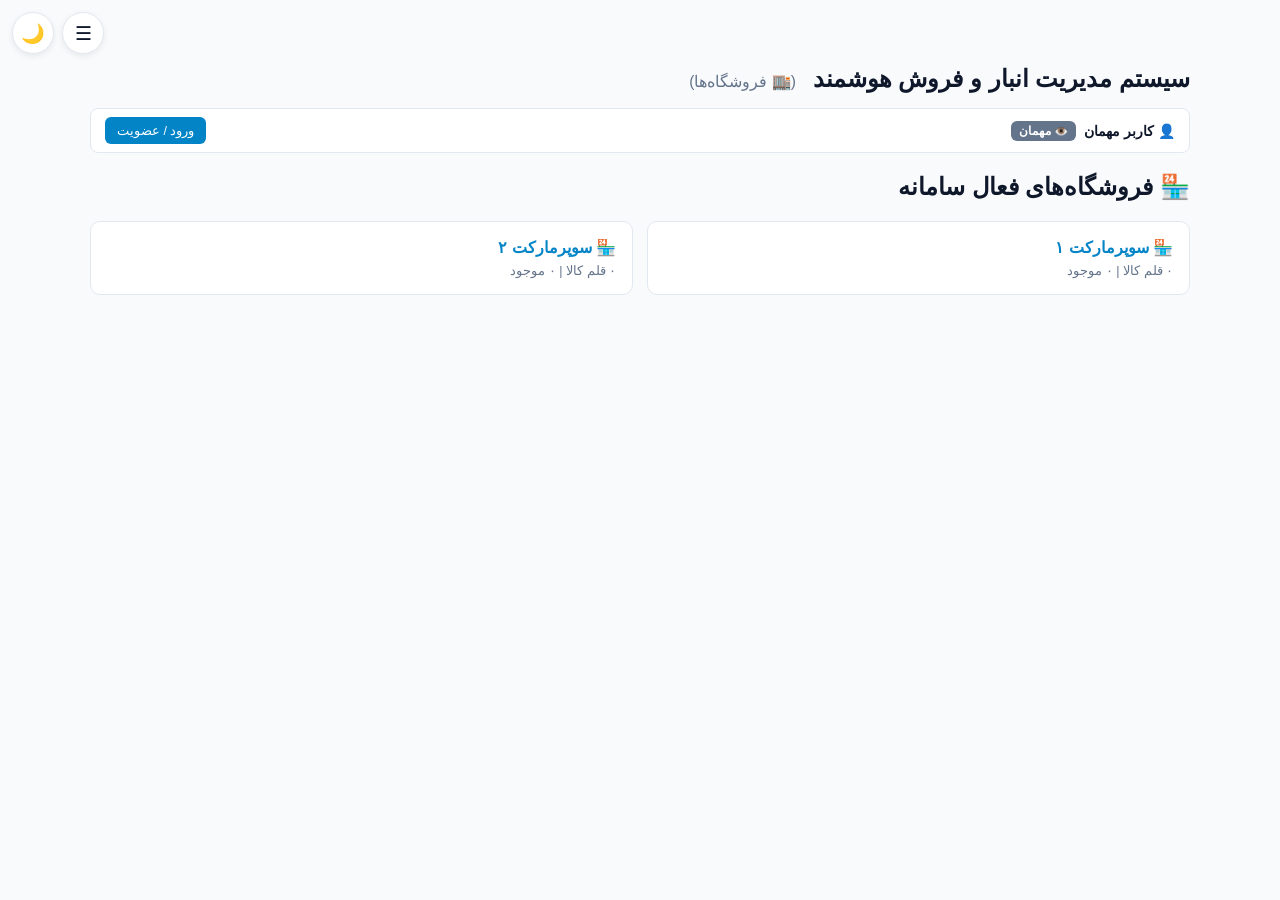
<file: index.html>
<!DOCTYPE html>




<html lang="fa" dir="rtl">
<head>
<meta charset="UTF-8">
<meta name="viewport" content="width=device-width, initial-scale=1, viewport-fit=cover">
<title>سیستم مدیریت انبار و فروش هوشمند</title>
<link rel="stylesheet" href="css/styles.css">
</head>
<body>
<button id="themeToggle" class="float" title="تغییر تم">🌙</button>
<button id="menuToggle" class="float" title="منوی بخش‌ها">☰</button>
<div id="toast" class="toast" hidden></div>
<button id="calcFab" class="calc-fab" title="ماشین حساب (برای جابجایی بکشید)" aria-label="ماشین حساب">🧮</button>
<div id="calc" class="calc" hidden>
  <div id="calcHead" class="calc-head">
    <span dir="rtl">🧮 ماشین حساب</span>
    <button id="calcClose" data-nodrag title="بستن">&times;</button>
  </div>
  <div class="calc-screen">
    <div id="calcExpr" class="calc-expr"></div>
    <div id="calcVal" class="calc-val">0</div>
  </div>
  <div id="calcKeys" class="calc-keys">
    <button data-k="C" class="fn">C</button>
    <button data-k="⌫" class="fn">⌫</button>
    <button data-k="%" class="fn">%</button>
    <button data-k="÷" class="op">÷</button>
    <button data-k="7">7</button>
    <button data-k="8">8</button>
    <button data-k="9">9</button>
    <button data-k="×" class="op">×</button>
    <button data-k="4">4</button>
    <button data-k="5">5</button>
    <button data-k="6">6</button>
    <button data-k="-" class="op">−</button>
    <button data-k="1">1</button>
    <button data-k="2">2</button>
    <button data-k="3">3</button>
    <button data-k="+" class="op">+</button>
    <button data-k="±" class="fn">±</button>
    <button data-k="0">0</button>
    <button data-k=".">.</button>
    <button data-k="=" class="eq">=</button>
  </div>
</div>
<div id="overlay" class="overlay" hidden></div>
<nav id="sideMenu" class="side-menu">
  <div class="menu-head"><h3>منوی سامانه</h3><button id="closeMenu">&times;</button></div>
  <ul class="inline-style-001" id="menuList"></ul>
</nav>
<div class="container">
  <h1>سیستم مدیریت انبار و فروش هوشمند <small id="subtitle">(📦 مدیریت انبار)</small></h1>
  <div class="user-profile-bar">
    <div class="user-info">
      <span id="userGreeting">👤 کاربر مهمان</span>
      <span id="userRoleBadge" class="role-badge guest">مهمان</span>
    </div>
    <div class="inline-style-002">
      <button id="openCartBtn" class="ok inline-style-003" hidden>
        🛒 سبد خرید (<span id="cartCount">۰</span>)
      </button>
      <button id="openAuthModal" class="info inline-style-004">ورود / عضویت</button>
      <button id="changePinBtn" class="gray inline-style-005" hidden>🔑 تغییر رمز</button>
      <button id="customerLogoutBtn" class="danger inline-style-006" hidden>خروج</button>
    </div>
  </div>
  <!-- تب داشبورد و آمار -->
  <section id="tab-analytics" class="tab">
    <h2 id="dashboardTitle">داشبورد و آمار</h2>
   <!-- === شروع پنل اختصاصی فروشنده (صندوق و تدارکات) === -->
    <div id="sellerPosContainer" class="pos-container" style="display: none;">
      
      <!-- ستون راست: ثبت فروش (خروجی) -->
      <div class="pos-card pos-outbound">
        <h3>📤 ثبت فروش حضوری (خروجی کالا)</h3>
       <div class="pos-form-group">
          <label>انتخاب کالا</label>
          <input type="text" id="posSaleProduct" list="posProductsDatalist" class="pos-input" placeholder="🔍 نام کالا را تایپ کنید...">
        </div>
        <div class="pos-form-group">
          <label>تعداد فروش</label>
          <input type="number" id="posSaleQty" class="pos-input" value="1" min="1">
        </div>
        <div class="pos-form-group">
          <label>نام مشتری (اختیاری - خریدار حضوری)</label>
          <input type="text" id="posSaleCustomer" class="pos-input" placeholder="مثال: مشتری متفرقه">
        </div>
       <button type="button" class="btn-purple" onclick="posSell()">🛒 ثبت فروش و صدور فاکتور</button>

      <!-- ستون چپ: ثبت خرید (ورودی) -->
      <div class="pos-card pos-inbound">
        <h3>📥 ثبت خرید و شارژ انبار (ورودی کالا)</h3>
       <div class="pos-form-group">
          <label>انتخاب کالا</label>
          <input type="text" id="posBuyProduct" list="posProductsDatalist" class="pos-input" placeholder="🔍 نام کالا را تایپ کنید...">
        </div>
        <!-- لیست مشترک هوشمند برای جستجو -->
        <datalist id="posProductsDatalist"></datalist>
        <div class="pos-form-group">
          <label>تعداد خرید (ورود به انبار)</label>
          <input type="number" id="posBuyQty" class="pos-input" value="10" min="1">
        </div>
        <div class="pos-form-group">
          <label>تامین‌کننده / شرکت پخش</label>
          <input type="text" id="posBuySupplier" class="pos-input" placeholder="مثال: شرکت پخش البرز">
        </div>
       <button type="button" class="btn-green" onclick="posBuy()">📦 ثبت خرید و افزایش موجودی</button>
      </div>
      
    </div>
    <!-- === پایان پنل اختصاصی فروشنده === -->

    <!-- این همون کد قبلی خودته که آوردمش پایین پنل جدید -->
    <div class="card box" id="pendingCard" hidden>
      <h4 class="inline-style-007">🕓 فروشندگان در انتظار تأیید</h4>
      <div id="pendingList"></div>
    </div>
    <!-- ردیف اول: وضعیت انبار -->
    <div class="stats" id="dashboardStatsRow1">
      <div class="card stat"><h3>تنوع اقلام</h3><p id="statCount">۰</p></div>
      <div class="card stat"><h3>ارزش کل موجودی</h3><p id="statValue">۰ تومان</p></div>
      <div class="card stat alert" id="statLowCard" title="مشاهده اقلام کم‌موجودی">
        <h3>هشدار موجودی اندک</h3>
        <p id="statLow">۰ قلم</p>
        <div class="alert-toggle-hint">
          <span>مشاهده کالاها</span>
          <span class="caret">▼</span>
        </div>
      </div>
    </div>
    <!-- کشوی بازشونده موجودی اندک -->
    <div id="lowStockPanel" class="low-stock-panel" hidden>
      <div class="low-stock-panel-head">
        <div class="inline-style-008">
          <span class="pulse-dot"></span>
          <h4 class="inline-style-009" id="lowStockPanelTitle">⚠️ کالاهای نیازمند شارژ فوری (کمتر از ۵ عدد)</h4>
        </div>
        <button type="button" id="closeLowStockPanel" class="panel-close-btn" title="بستن پنل">&times;</button>
      </div>
      <div id="lowStockPanelContent" class="low-stock-content"></div>
    </div>
    <!-- ردیف دوم: آمار فروش و سفارش‌ها -->
    <div class="stats inline-style-010" id="dashboardStatsRow2">
      <div class="card stat"><h3>فروش امروز</h3><p id="statTodaySales">۰ تومان</p></div>
      <div class="card stat"><h3>فروش ماه جاری</h3><p id="statMonthSales">۰ تومان</p></div>
      <div class="card stat"><h3>سفارش‌های تحویل‌شده</h3><p id="statOrderCount">۰</p></div>
      <li onclick="alert('لیست کامل رویدادها به زودی در این صفحه نمایش داده می‌شود.')">📝 خرید و فروش‌ها و رویدادها</li>
      <div class="card stat" data-admin-stat><h3>فروشندگان فعال</h3><p id="statSellerCount">۰</p></div>
      <div class="card stat" data-admin-stat><h3>خریداران ثبت‌نام‌شده</h3><p id="statCustomerCount">۰</p></div>
      <div class="card stat" data-admin-stat><h3>کل فروش قطعی</h3><p id="statTotalSales">۰ تومان</p></div>
    </div>
    <!-- رتبه‌بندی فروشگاه‌ها -->
    <div class="card box" id="storeMetricsCard">
      <div class="inline-style-011">
        <h4 class="inline-style-012">🏆 رتبه‌بندی فروشگاه‌ها بر اساس فروش قطعی</h4>
        <select class="inline-style-013" id="storeRankSort">
          <option value="desc">بیشترین به کمترین</option>
          <option value="asc">کمترین به بیشترین</option>
        </select>
      </div>
      <div class="table-wrap">
        <table class="inline-style-014">
          <thead><tr><th>رتبه</th><th>فروشگاه</th><th>سفارش تحویل‌شده</th><th>مجموع فروش</th></tr></thead>
          <tbody id="storeRankList"></tbody>
        </table>
      </div>
    </div>
    <!-- خریداران برتر VIP -->
    <div class="card box" id="customerRankCard" hidden>
      <h4 class="inline-style-015">⭐ مشتریان برتر (بر اساس مجموع خرید قطعی)</h4>
      <div class="table-wrap">
        <table class="inline-style-016">
          <thead><tr><th>رتبه</th><th>خریدار</th><th>تعداد خرید</th><th>مجموع پرداختی</th></tr></thead>
          <tbody id="customerRankList"></tbody>
        </table>
      </div>
    </div>
    <!-- ارزش مالی به تفکیک دسته بندی (فقط مدیر و فروشنده) -->
    <div class="card box" id="catCard">
      <h4>ارزش موجودی به تفکیک دسته‌بندی کالا:</h4>
      <div class="inline-style-017" id="catStats"></div>
    </div>
  </section>
  <!-- تب فروشگاه‌ها -->
  <section id="tab-shops" class="tab">
    <h2>🏪 فروشگاه‌های فعال سامانه</h2>
    <div id="shopGrid" class="shop-grid"></div>
  </section>
  <!-- تب انبار و کاتالوگ محصولات -->
  <section id="tab-inventory" class="tab active">
    <div id="shopBar" class="user-profile-bar" hidden>
      <b id="shopBarName"></b>
      <button id="backToShops" class="gray inline-style-018">← بازگشت به همه فروشگاه‌ها</button>
    </div>
    <div class="card" id="formCard">
      <form id="productForm" class="form-grid" novalidate>
        <input type="text" id="fName" placeholder="نام محصول">
        <select id="fCategory"></select>
        <select id="fSubCategory"></select>
        <select id="fStore" title="فروشگاه مبدا"></select>
        <input type="number" id="fPrice" placeholder="قیمت (تومان)" min="0" step="any" data-step="100000">
        <input type="number" id="fStock" placeholder="موجودی" min="0" step="any" data-step="10">
        <div class="form-actions">
          <button type="submit" id="submitBtn" class="ok inline-style-019">اضافه کن</button>
          <button type="button" id="cancelEdit" class="gray" hidden>انصراف</button>
        </div>
      </form>
    </div>
    <div class="toolbar">
      <input type="text" id="search" placeholder="🔍 جستجو در نام کالاها...">
      <select id="filterCategory"></select>
      <select id="filterSubCategory" hidden></select>
      <select id="filterStore" title="فیلتر بر اساس فروشگاه"></select>
      <button class="filter active" data-filter="all">همه کالاها</button>
      <button class="filter" data-filter="low" id="filterLowBtn">⚠ فقط موجودی کم (زیر ۵)</button>
    </div>
    <div class="total" id="total"></div>
    <div id="dirtyBar" class="dirty-bar" hidden>
      <span id="dirtyText"></span>
      <button id="saveAll" class="ok">ثبت همه</button>
      <button id="undoAll" class="gray">لغو همه</button>
    </div>
    <div class="table-wrap">
      <table>
        <thead id="productHead"><tr><th>نام محصول</th><th>دسته‌بندی</th><th>قیمت واحد</th><th>موجودی</th><th>عملیات</th></tr></thead>
        <tbody id="productList"></tbody>
      </table>
    </div>
    <div id="confirm" hidden>
      <p>آیا از حذف این کالا اطمینان دارید؟</p>
      <button id="yes" class="danger">بله، حذف کن</button>
      <button id="no" class="gray">انصراف</button>
    </div>
  </section>
  <!-- تب سفارش‌ها و فروش -->
  <section id="tab-orders" class="tab">
    <h2 id="ordersTitle">🧾 سفارش‌ها و فروش</h2>
    <div class="toolbar inline-style-020">
      <input type="text" id="orderSearch" placeholder="🔍 جستجو با کد پیگیری، نام یا شماره تماس خریدار...">
      <select id="orderStatusFilter"></select>
    </div>
    <div class="table-wrap">
      <table>
        <thead><tr><th>کد پیگیری</th><th>فروشگاه</th><th>اقلام سفارش</th><th>مبلغ کل</th><th>وضعیت</th><th>عملیات</th></tr></thead>
        <tbody id="orderList"></tbody>
      </table>
    </div>
  </section>
  <!-- تب مدیریت کاربران -->
  <section id="tab-users" class="tab">
    <h2>👥 مدیریت کاربران و سطوح دسترسی</h2>
    <div class="table-wrap">
      <table>
        <thead><tr><th>ردیف</th><th>نام و نام خانوادگی</th><th>نام کاربری</th><th>نقش</th><th>فروشگاه تخصیص‌یافته</th><th>شماره تماس</th><th>عملیات نقش</th></tr></thead>
        <tbody id="userList"></tbody>
      </table>
    </div>
  </section>
  <!-- تب تاریخچه فعالیت و لاگ‌ها -->
  <section id="tab-history" class="tab">
    <div class="inline-style-021">
      <h2 id="historyTabTitle">🕒 تاریخچه رویدادهای سیستم</h2>
      <button id="clearLogs" class="gray">پاک‌سازی تاریخچه</button>
    </div>
    <div class="toolbar inline-style-022" id="historyToolbar">
      <button class="filter active" data-logfilter="all">همه رویدادها</button>
      <button class="filter" data-logfilter="register">👤 ثبت‌‌نام‌ها</button>
      <button class="filter" data-logfilter="sale">🛒 فروش و سفارش‌ها</button>
      <button class="filter" data-logfilter="manage">🛠️ تغییرات انبار</button>
    </div>
    <div class="toolbar inline-style-023">
      <input type="text" id="logSearch" placeholder="🔍 جستجو در رویدادها...">
      <select id="logRange">
        <option value="all">همه زمان‌ها</option>
        <option value="today">امروز</option>
        <option value="week">۷ روز اخیر</option>
        <option value="custom">بازه دلخواه</option>
      </select>
      <input type="date" id="logFrom" hidden>
      <input type="date" id="logTo" hidden>
      <select id="logShopFilter" hidden></select>
      <button id="archiveLogs" class="info" hidden>📦 آرشیو</button>
    </div>
    <div class="table-wrap">
      <table>
        <thead id="historyHead"><tr><th>ردیف</th><th>نوع عملیات</th><th>شرح رویداد</th><th>زمان ثبت</th></tr></thead>
        <tbody id="logList"></tbody>
      </table>
    </div>
  </section>
  <!-- تب پشتیبان‌گیری و داده‌ها -->
  <section id="tab-backup" class="tab">
    <h2>💾 پشتیبان‌گیری و مدیریت داده‌ها</h2>
    <div class="backup">
      <div class="card inline-style-024">
        <h3>📄 گزارش رسمی و چاپی (PDF)</h3>
        <p>مشاهده و ذخیره صورت‌جلسه موجودی کالاها، دسته‌بندی‌ها و ارزش مالی انبار به صورت PDF.</p>
        <button id="pdfBtn" class="danger">ایجاد و دانلود فایل PDF</button>
      </div>
      <div class="card">
        <h3>📥 دریافت فایل پشتیبان (Export JSON)</h3>
        <p>دانلود فایل کلیه داده‌ها شامل کالاها، فروشگاه‌ها، سفارش‌ها، تراکنش‌ها و تاریخچه.</p>
        <button id="exportBtn" class="info">دانلود فایل JSON</button>
      </div>
      <div class="card">
        <h3>📤 بازیابی اطلاعات از فایل (Import JSON)</h3>
        <p>فایل پشتیبان را بارگذاری کنید تا داده‌های سیستم بازگردانی شوند:</p>
        <input class="inline-style-025" type="file" id="importFile" accept=".json"><br>
        <button id="importBtn" class="ok">بازگردانی اطلاعات</button>
      </div>
      <div class="card inline-style-026">
        <h3 class="inline-style-027">⚠️ بازنشانی کامل سیستم</h3>
        <p>تمام کالاها، سفارش‌ها، تراکنش‌های انبار و تاریخچه برای همیشه حذف می‌شوند.</p>
        <button id="resetBtn" class="danger">حذف تمام اطلاعات سیستم</button>
      </div>
    </div>
  </section>
</div>
<!-- پنجره احراز هویت -->
<div id="authModal" class="modal-overlay" hidden>
  <div class="modal-box">
    <div class="inline-style-028">
      <h3 class="inline-style-029">حساب کاربری سامانه</h3>
      <button id="closeAuthModal" class="gray inline-style-030">&times;</button>
    </div>
    <div class="auth-nav">
      <button type="button" id="tabBtnLogin" class="active">
        <span class="inline-style-031">🔑</span>
        <span>ورود به حساب</span>
      </button>
      <button type="button" id="tabBtnSignup">
        <span class="inline-style-032">✨</span>
        <span>عضویت جدید</span>
      </button>
    </div>
    <div id="loginSection">
      <form class="inline-style-033" id="loginForm" novalidate>
        <input type="text" id="loginUser" placeholder="نام کاربری، شماره همراه یا کد اشتراک" required>
        <div class="pass-wrapper">
          <input type="password" id="loginPass" placeholder="رمز عبور" required>
          <button type="button" class="toggle-pass-btn" data-target="loginPass" title="نمایش / مخفی کردن رمز">👁️</button>
        </div>
        <button type="submit" class="ok inline-style-034">ورود به سامانه</button>
      </form>
     <div class="demo-hint-box" id="demoHintBox">
        <div style="font-weight:bold;margin-bottom:6px;color:var(--text)">⚡ ورود سریع با کلیک روی حساب‌های آزمایشی:</div>
        <div id="demoChipsContainer"></div>
      </div>
    </div>
    <div id="signupSection" hidden>
      <form class="inline-style-036" id="signupForm" novalidate>
        <div class="inline-style-037">
          <input type="text" id="regFirst" placeholder="نام" required>
          <input type="text" id="regLast" placeholder="نام خانوادگی" required>
        </div>
        <input type="text" id="regUsername" placeholder="نام کاربری دلخواه (حداقل ۳ حرف)" required>
        <div class="pass-wrapper">
          <input type="password" id="regPassword" placeholder="رمز عبور دلخواه (حداقل ۴ رقم)" required>
          <button type="button" class="toggle-pass-btn" data-target="regPassword" title="نمایش / مخفی کردن رمز">👁️</button>
        </div>
        <select id="regRole">
          <option value="customer">خریدار (فروشگاه آنلاین)</option>
          <option value="seller">فروشنده (مدیریت فروشگاه اختصاصی)</option>
        </select>
        <input class="inline-style-038" type="text" id="regShop" placeholder="نام فروشگاه اختصاصی شما">
        <div class="inline-style-039" id="customerSignupFields">
          <input type="text" id="regPhone" placeholder="شماره همراه (مثلاً: ۰۹۱۲۳۴۵۶۷۸۹)">
          <input type="text" id="regAddress" placeholder="آدرس دقیق پستی محل تحویل">
        </div>
        <button type="submit" class="ok inline-style-040">ثبت‌نام و ایجاد حساب</button>
      </form>
    </div>
  </div>
</div>
<!-- پنجره مدال سبد خرید مشتری -->
<div id="cartModal" class="modal-overlay" hidden>
  <div class="modal-box inline-style-041">
    <div class="inline-style-042">
      <h3 class="inline-style-043">🛒 سبد خرید شما</h3>
      <button id="closeCartModal" class="gray inline-style-044">&times;</button>
    </div>
    <div class="inline-style-045" id="cartItemsList"></div>
    <div class="inline-style-046">
      <div class="inline-style-047">📍 مشخصات و نشانی تحویل سفارش:</div>
      <div class="inline-style-048">
        <input type="text" id="orderBuyerName" placeholder="نام تحویل‌گیرنده">
        <input type="text" id="orderBuyerPhone" placeholder="شماره تماس (الزامی)">
      </div>
      <input type="text" id="orderBuyerAddress" placeholder="آدرس کامل و دقیق پستی">
    </div>
    <div class="inline-style-049" id="cartSummary">
      <span>مبلغ قابل پرداخت:</span>
      <span class="inline-style-050" id="cartTotalPrice">۰ تومان</span>
    </div>
    <div class="inline-style-051">
      <button id="checkoutBtn" class="ok inline-style-052">تکمیل و ثبت نهایی سفارش</button>
      <button id="clearCartBtn" class="gray inline-style-053">خالی کردن سبد</button>
    </div>
  </div>
</div>
<!-- پنجره شبیه‌ساز پیامک -->
<div id="smsModal" class="modal-overlay" hidden>
  <div class="modal-box inline-style-054">
    <div class="inline-style-055">📱 پیامک سیستم</div>
    <div class="inline-style-056" id="smsText"></div>
    <button id="smsOk" class="ok inline-style-057">متوجه شدم، ورود به فروشگاه</button>
  </div>
</div>

<script src="js/utils.js"></script>
<script src="js/storage.js"></script>
<script src="js/state.js"></script>
<script src="js/data.js"></script>
<script src="js/auth.js"></script>
<script src="js/inventory.js"></script>
<script src="js/orders.js"></script>
<script src="js/app.js"></script>

</body>
</html>
</file>
<file: css/styles.css>
:root {
    --bg:#f8fafc; --card:#fff; --text:#0f172a; --muted:#64748b; --border:#e2e8f0; --head:#f1f5f9;
    --input:#fff; --accent:#0284c7; --ok:#10b981; --danger:#ef4444; --alert:#fff1f2; --dirty:#fffbeb; --warn:#eab308;
    --orange:#f97316;
  }
  body.dark {
    --bg:#0f172a; --card:#1e293b; --text:#f1f5f9; --muted:#94a3b8; --border:#334155; --head:#334155;
    --input:#0f172a; --alert:#451a1a; --dirty:#3a3213;
  }
  * { box-sizing: border-box; }
  [hidden] { display: none !important; }
  body {
    font-family: Tahoma, 'Segoe UI', sans-serif;
    margin: 0;
    padding: 20px;
    background: var(--bg);
    color: var(--text);
    transition: background .3s, color .3s;
    overflow-x: hidden;
  }
  .container { max-width: 1100px; margin: 0 auto; }
  h1 { margin: 45px 0 15px; font-size: 24px; }
  h1 small { font-size: .65em; color: var(--muted); font-weight: normal; margin-right: 10px; }
  button { font-family: inherit; border-radius: 6px; cursor: pointer; border: none; color: #fff; padding: 9px 14px; transition: opacity .2s; }
  button:hover { opacity: .9; }
  .ok { background: var(--ok); } .info { background: var(--accent); } .danger { background: var(--danger); } .gray { background: var(--muted); }
  .save { font-weight: bold; animation: pulse 1.5s infinite; }
  @keyframes pulse { 50% { transform: scale(1.05); } }
  .float {
    position: fixed; top: 12px; width: 42px; height: 42px; padding: 0; font-size: 19px; z-index: 1000;
    border-radius: 50%; background: var(--card); color: var(--text); border: 1px solid var(--border);
    display: flex; align-items: center; justify-content: center; box-shadow: 0 2px 6px rgba(0,0,0,.08);
  }
  #themeToggle { left: 12px; } #menuToggle { left: 62px; }
  .side-menu {
    position: fixed; top: 0; right: 0; width: min(280px, 85vw); height: 100%; padding: 20px; z-index: 2000;
    background: var(--card); box-shadow: -4px 0 15px rgba(0,0,0,.15);
    transform: translateX(110%); transition: transform .3s cubic-bezier(.2,.8,.2,1), background-color .25s;
  }
  .side-menu.open { transform: none; }
  .overlay { position: fixed; inset: 0; background: rgba(15,23,42,.4); z-index: 1500; }
  .menu-head { display: flex; justify-content: space-between; align-items: center; border-bottom: 1px solid var(--border); padding-bottom: 12px; }
  .menu-head h3 { margin: 0; }
  .menu-head button { background: none; color: var(--muted); font-size: 24px; padding: 0; }
  .menu-item { list-style: none; padding: 12px 16px; margin-top: 8px; border-radius: 8px; cursor: pointer; }
  .menu-item:hover, .menu-item.active { background: var(--head); color: var(--accent); font-weight: bold; }
  .tab { display: none; } .tab.active { display: block; }
  .card { background: var(--card); border: 1px solid var(--border); border-radius: 10px; padding: 18px; box-shadow: 0 1px 3px rgba(0,0,0,.05); }
  .form-grid {
    display: grid;
    grid-template-columns: repeat(auto-fit, minmax(170px, 1fr));
    gap: 12px;
    align-items: center;
  }
  input[type=text], input[type=number], input[type=password], input[type=date], select, textarea {
    width: 100%; margin: 0; padding: 10px 12px; border: 1px solid var(--border); border-radius: 6px;
    font: inherit; font-size: 14px; background: var(--input); color: var(--text); outline: none;
  }
  .form-actions { display: flex; gap: 8px; }
  input::-ms-reveal, input::-ms-clear { display: none; }
  .pass-wrapper { position: relative; width: 100%; display: flex; align-items: center; }
  .pass-wrapper input { padding-left: 40px !important; }
  .toggle-pass-btn {
    position: absolute; left: 4px; top: 50%; transform: translateY(-50%);
    background: transparent !important; border: none !important; color: var(--muted);
    font-size: 16px; padding: 6px 10px; cursor: pointer; line-height: 1; border-radius: 4px;
  }
  .toggle-pass-btn:hover { color: var(--accent); }
  .toast {
    position: fixed; bottom: 20px; left: 50%; transform: translateX(-50%); z-index: 3000; padding: 10px 20px;
    border-radius: 8px; color: #fff; font-weight: bold; font-size: 14px; box-shadow: 0 4px 12px rgba(0,0,0,.25);
    max-width: 90vw; text-align: center;
  }
  .user-profile-bar {
    display: flex; justify-content: space-between; align-items: center;
    background: var(--card); border: 1px solid var(--border); border-radius: 8px;
    padding: 8px 14px; margin-bottom: 16px; flex-wrap: wrap; gap: 10px;
  }
  .user-info { display: flex; align-items: center; gap: 8px; font-size: 14px; font-weight: bold; }
  .role-badge { padding: 3px 8px; border-radius: 6px; font-size: 11.5px; color: #fff; }
  .role-badge.admin { background: #8b5cf6; }
  .role-badge.seller { background: var(--orange); }
  .role-badge.customer { background: var(--ok); }
  .role-badge.guest { background: var(--muted); }
  .toolbar { display: flex; gap: 10px; margin-top: 20px; flex-wrap: wrap; align-items: center; }
  .toolbar input { flex: 1; min-width: 180px; }
  .toolbar select { width: auto; min-width: 160px; }
  .filter { background: var(--card); color: var(--text); border: 1px solid var(--border); }
  .filter.active { background: var(--accent); color: #fff; border-color: var(--accent); }
  .total { font-size: 17px; font-weight: bold; color: var(--accent); margin: 20px 0 10px; }
  .dirty-bar {
    display: flex; gap: 10px; align-items: center; flex-wrap: wrap; margin-top: 15px; padding: 10px 15px;
    background: var(--dirty); border: 1px solid var(--warn); border-radius: 8px; font-weight: bold;
  }
  .dirty-bar span { flex: 1; }
  .table-wrap {
    width: 100%; overflow-x: auto; -webkit-overflow-scrolling: touch;
    margin-top: 15px; border-radius: 8px; border: 1px solid var(--border); background: var(--card);
  }
  table { width: 100%; border-collapse: collapse; min-width: 720px; }
  th, td { border: 1px solid var(--border); padding: 10px; text-align: center; font-size: 13.5px; }
  th { background: var(--head); }
  tr.dirty td { background: var(--dirty); }
  td.name { font-weight: bold; text-align: right; padding-right: 15px; }
  .cat-box { display: flex; flex-direction: column; gap: 5px; min-width: 170px; }
  .cat-box select { padding: 4px 8px; font-size: 12px; }
  .cat-box .row-cat { font-weight: bold; color: var(--accent); }
  .low { color: var(--danger); font-size: 12px; margin-right: 6px; font-weight: normal; }
  .empty { color: var(--muted); padding: 25px; }
  .btn-row { display: inline-flex; gap: 6px; align-items: center; }
  .stock { display: inline-flex; align-items: center; gap: 5px; }
  .qty { width: 28px; height: 28px; padding: 0; font-size: 16px; font-weight: bold; background: var(--head); color: var(--text); border: 1px solid var(--border); }
  .stock input { width: 65px; padding: 4px; text-align: center; font-weight: bold; font-size: 13px; }
  #confirm { background: var(--card); border: 1px solid var(--warn); padding: 15px; margin-top: 15px; border-radius: 8px; text-align: center; }
  #confirm p { color: #b45309; font-weight: bold; }
  .stats { display: flex; gap: 15px; flex-wrap: wrap; margin-top: 20px; }
  .stat { flex: 1; min-width: 190px; text-align: center; position: relative; }
  .stat h3 { margin: 0 0 10px; font-size: 14.5px; color: var(--muted); }
  .stat p { margin: 0; font-size: 23px; font-weight: bold; }
  /* کارت قرمز تعاملی هشدار موجودی اندک */
  .stat.alert {
    background: var(--alert); border-color: var(--danger); cursor: pointer; user-select: none;
    transition: transform .22s cubic-bezier(.2,.8,.2,1), box-shadow .22s ease, border-color .22s ease;
  }
  .stat.alert:hover { transform: translateY(-4px); box-shadow: 0 8px 20px rgba(239,68,68,.22); }
  .stat.alert.open { border-color: var(--danger); box-shadow: 0 0 0 3px rgba(239,68,68,.3); }
  .stat.alert p { color: var(--danger); }
  .alert-toggle-hint {
    display: inline-flex; align-items: center; justify-content: center; gap: 5px;
    font-size: 11.5px; color: var(--danger); font-weight: bold; margin-top: 8px;
    padding-top: 6px; border-top: 1px dashed rgba(239,68,68,.3); width: 100%;
  }
  .alert-toggle-hint .caret { display: inline-block; transition: transform .28s cubic-bezier(.4, 0, .2, 1); }
  .stat.alert.open .caret { transform: rotate(180deg); }
  /* کشوی بازشونده موجودی اندک */
  .low-stock-panel {
    width: 100%; background: var(--card); border: 1px solid var(--danger); border-radius: 12px;
    margin: 15px 0 20px; overflow: hidden; box-shadow: 0 10px 28px rgba(239,68,68,.14);
    animation: drawerDrop .32s cubic-bezier(.16, 1, .3, 1) both;
  }
  @keyframes drawerDrop {
    from { opacity: 0; transform: translateY(-10px) scale(0.98); }
    to { opacity: 1; transform: translateY(0) scale(1); }
  }
  .low-stock-panel-head {
    display: flex; justify-content: space-between; align-items: center;
    padding: 12px 18px; background: var(--alert); border-bottom: 1px solid rgba(239,68,68,.25);
  }
  .panel-close-btn {
    background: transparent !important; color: var(--danger) !important; font-size: 24px;
    line-height: 1; padding: 0 6px !important; border: none; cursor: pointer;
  }
  .low-stock-content { padding: 16px; }
  .low-stock-grid { display: grid; grid-template-columns: repeat(auto-fill, minmax(280px, 1fr)); gap: 12px; }
  .low-stock-item {
    display: flex; justify-content: space-between; align-items: center; background: var(--head);
    border: 1px solid var(--border); border-right: 4px solid var(--danger); border-radius: 8px;
    padding: 10px 14px; transition: transform .15s ease, background-color .2s;
  }
  .low-stock-item:hover { transform: translateX(-3px); background: var(--alert); }
  .low-stock-item-info b { display: block; font-size: 13.5px; margin-bottom: 3px; }
  .low-stock-item-info span { font-size: 11.5px; color: var(--muted); }
  .low-stock-badge {
    background: var(--danger); color: #fff; font-size: 12px; font-weight: bold;
    padding: 4px 10px; border-radius: 12px; white-space: nowrap;
  }
  .pulse-dot {
    width: 9px; height: 9px; border-radius: 50%; background: var(--danger); display: inline-block;
    box-shadow: 0 0 0 0 rgba(239,68,68,.7); animation: pulseRing 1.5s infinite;
  }
  @keyframes pulseRing {
    0% { box-shadow: 0 0 0 0 rgba(239,68,68,.7); }
    70% { box-shadow: 0 0 0 8px rgba(239,68,68,0); }
    100% { box-shadow: 0 0 0 0 rgba(239,68,68,0); }
  }
  .box { margin-top: 20px; }
  .backup { display: grid; gap: 15px; margin-top: 20px; }
  .backup h3 { margin-top: 0; }
  .badge { padding: 3px 8px; border-radius: 12px; font-size: 12px; font-weight: bold; color: #fff; }
  .badge.add { background: var(--ok); } .badge.edit { background: var(--accent); }
  .badge.delete { background: var(--danger); } .badge.system { background: var(--muted); }
  .badge.sale { background: var(--orange); }
  .badge.register { background: #8b5cf6; }
  .modal-overlay {
    position: fixed; inset: 0; background: rgba(15,23,42,.6); z-index: 2500;
    display: flex; align-items: center; justify-content: center; padding: 15px;
  }
  .modal-box {
    background: var(--card); border: 1px solid var(--border); border-radius: 16px;
    width: 100%; max-width: 480px; padding: 24px; box-shadow: 0 12px 36px rgba(0,0,0,.35);
  }
  .modal-box h3 { margin: 0 0 15px; font-size: 18px; border-bottom: 1px solid var(--border); padding-bottom: 10px; }
  .calc-fab {
    position: fixed; left: 0; top: 0; width: 46px; height: 46px; padding: 0; border-radius: 50%;
    background: var(--orange); color: #fff; font-size: 21px; z-index: 1100;
    display: flex; align-items: center; justify-content: center; box-shadow: 0 4px 12px rgba(249,115,22,.55);
    cursor: grab; touch-action: none; user-select: none; -webkit-user-select: none;
  }
  .calc-fab.dragging { cursor: grabbing; opacity: .85; transform: scale(1.1); }
  .calc {
    position: fixed; left: 0; top: 0; width: min(260px, 92vw); z-index: 1200; direction: ltr;
    background: var(--card); border: 1px solid var(--border); border-radius: 14px;
    box-shadow: 0 10px 30px rgba(0,0,0,.3); overflow: hidden;
  }
  .calc.dragging { opacity: .92; }
  .calc-head {
    display: flex; justify-content: space-between; align-items: center; padding: 8px 12px;
    background: var(--orange); color: #fff; font-size: 13px; font-weight: bold;
    cursor: grab; touch-action: none; user-select: none; -webkit-user-select: none;
  }
  .calc-head button { background: none; padding: 0 4px; font-size: 22px; line-height: 1; }
  .calc-screen { padding: 10px 14px; text-align: right; background: var(--head); }
  .calc-expr { min-height: 18px; font-size: 12px; color: var(--muted); }
  .calc-val { font-size: 28px; font-weight: bold; overflow-x: auto; white-space: nowrap; }
  .calc-keys { display: grid; grid-template-columns: repeat(4, 1fr); gap: 6px; padding: 10px; }
  .calc-keys button { padding: 12px 0; font-size: 17px; background: var(--head); color: var(--text); border: 1px solid var(--border); }
  .calc-keys .fn { background: var(--muted); color: #fff; border-color: var(--muted); }
  .calc-keys .op { background: #fb923c; color: #fff; border-color: #fb923c; }
  .calc-keys .eq { background: var(--ok); color: #fff; border-color: var(--ok); }
  .shop-grid { display: grid; grid-template-columns: repeat(auto-fit, minmax(220px, 1fr)); gap: 14px; margin-top: 16px; }
  .shop-card { text-align: right; background: var(--card); color: var(--text); border: 1px solid var(--border); border-radius: 10px; padding: 16px; cursor: pointer; }
  .shop-card:hover { border-color: var(--accent); }
  .shop-card b { display: block; font-size: 16px; margin-bottom: 6px; color: var(--accent); }
  .shop-card span { font-size: 12.5px; color: var(--muted); }
  .order-meta { font-size: 11.5px; color: var(--muted); margin-top: 3px; }
  .auth-nav { display: flex; gap: 8px; margin-bottom: 20px; background: var(--head); padding: 6px; border-radius: 35px; border: 1px solid var(--border); }
  .auth-nav button {
    flex: 1; padding: 9px 16px; font-size: 13.5px; font-weight: bold; border-radius: 25px; border: none;
    background: transparent; color: var(--muted); display: inline-flex; align-items: center; justify-content: center; gap: 8px; transition: all 0.25s ease;
  }
  .auth-nav button.active { background: var(--accent); color: #fff; box-shadow: 0 2px 8px rgba(2, 132, 199, 0.35); }
  .demo-hint-box {
    margin-top: 15px; padding: 12px 14px; border-radius: 10px; font-size: 12px; line-height: 1.9;
    background: var(--head); border: 1px dashed var(--border); color: var(--muted);
  }
  .demo-chip {
    display: inline-flex; align-items: center; gap: 4px; background: var(--card); color: var(--text);
    border: 1px solid var(--border); padding: 4px 10px; border-radius: 20px; font-size: 11.5px; cursor: pointer; margin: 3px 2px; transition: border-color .2s;
  }
  .demo-chip:hover { border-color: var(--accent); color: var(--accent); }
  @media (max-width: 768px) {
    body { padding: 12px; }
    h1 { font-size: 20px; margin: 42px 0 16px; }
    h1 small { display: block; margin: 4px 0 0 0; }
    input[type=text], input[type=number], input[type=password], input[type=date], select, textarea { font-size: 16px; padding: 10px; }
    .form-grid { grid-template-columns: 1fr; gap: 10px; }
    .form-actions button { flex: 1; padding: 12px; font-size: 15px; }
    .toolbar { flex-direction: column; align-items: stretch; gap: 8px; }
    .toolbar input, .toolbar select, .toolbar button { width: 100% !important; min-width: 0; }
    .dirty-bar { flex-direction: column; text-align: center; }
    .dirty-bar button { width: 100%; padding: 10px; }
    .stat { min-width: 100%; }
    .float { width: 38px; height: 38px; font-size: 17px; }
    #themeToggle { left: 8px; } #menuToggle { left: 52px; }
    .user-profile-bar { flex-direction: column; align-items: stretch; text-align: center; }
  }
  button:focus-visible, input:focus-visible, select:focus-visible, textarea:focus-visible {
    outline: 3px solid color-mix(in srgb, var(--accent) 35%, transparent);
    outline-offset: 2px;
  }
  button:disabled { opacity:.55; cursor:not-allowed; }
  .tab.active { animation: tabIn .22s ease both; }
  @keyframes tabIn { from { opacity: 0; transform: translateY(6px); } to { opacity: 1; transform: none; } }
  @keyframes fadeIn { from { opacity: 0; } to { opacity: 1; } }
  @keyframes popIn { from { opacity: 0; transform: translateY(10px) scale(.98); } to { opacity: 1; transform: none; } }
  @keyframes toastIn { from { opacity: 0; transform: translate(-50%, 10px); } to { opacity: 1; transform: translate(-50%, 0); } }
  .modal-overlay, .overlay { animation: fadeIn .18s ease both; }
  .modal-box { animation: popIn .22s cubic-bezier(.2,.8,.2,1) both; }
  .toast { animation: toastIn .22s ease both; }
  .container button, .modal-box button, .menu-item, .shop-card {
    transition: opacity .2s, background-color .2s, border-color .2s, color .2s, transform .12s;
  }
  .container button:active:not(:disabled), .modal-box button:active:not(:disabled) { transform: scale(.97); }
  .card, .modal-box, .user-profile-bar, .table-wrap, input, select {
    transition: background-color .25s, color .25s, border-color .25s;
  }
  @media (prefers-reduced-motion: reduce) {
    *, *::before, *::after { animation-duration: .01ms !important; transition-duration: .01ms !important; }
  }
  /* ------------------------------------------------------------------------
     Empty States — یک الگوی بصری یکپارچه برای صفحات و جدول‌های خالی
     ------------------------------------------------------------------------ */
  .empty-state-cell {
    padding: 45px 20px !important;
    text-align: center;
    color: var(--muted);
    background: var(--card);
  }
  .empty-box {
    display: flex;
    flex-direction: column;
    align-items: center;
    justify-content: center;
    gap: 8px;
    min-height: 110px;
  }
  .empty-icon {
    font-size: 38px;
    line-height: 1;
    opacity: .85;
    animation: floatIcon 3s ease-in-out infinite;
  }
  .empty-title {
    font-weight: bold;
    font-size: 15px;
    color: var(--text);
  }
  .empty-desc {
    font-size: 12.5px;
    color: var(--muted);
    line-height: 1.8;
    max-width: 520px;
  }
  .empty-block {
    width: 100%;
    padding: 34px 20px;
    text-align: center;
    color: var(--muted);
    background: var(--card);
    border: 1px dashed var(--border);
    border-radius: 10px;
  }
  .empty-block .empty-box { min-height: 90px; }
  @keyframes floatIcon {
    0%, 100% { transform: translateY(0); }
    50% { transform: translateY(-6px); }
  }

/* Static inline styles extracted from index.html (behavior-preserving) */
#menuList.inline-style-001 { padding:0;margin-top:20px }
body .inline-style-002 { display:flex;gap:8px;align-items:center;flex-wrap:wrap }
#openCartBtn.inline-style-003 { padding:6px 14px;font-size:13px }
#openAuthModal.inline-style-004 { padding:6px 12px;font-size:12.5px }
#changePinBtn.inline-style-005 { padding:6px 12px;font-size:12.5px }
#customerLogoutBtn.inline-style-006 { padding:6px 12px;font-size:12.5px }
body .inline-style-007 { margin-top:0;color:var(--orange) }
body .inline-style-008 { display:flex;align-items:center;gap:8px }
#lowStockPanelTitle.inline-style-009 { margin:0;color:var(--danger);font-size:15px }
#dashboardStatsRow2.inline-style-010 { margin-top:15px }
body .inline-style-011 { display:flex;justify-content:space-between;align-items:center;gap:8px;flex-wrap:wrap }
body .inline-style-012 { margin:0 }
#storeRankSort.inline-style-013 { width:auto;padding:4px 8px;font-size:12.5px }
body .inline-style-014 { min-width:520px }
body .inline-style-015 { margin-top:0 }
body .inline-style-016 { min-width:520px }
#catStats.inline-style-017 { line-height:2 }
#backToShops.inline-style-018 { padding:6px 12px;font-size:12.5px }
#submitBtn.inline-style-019 { flex:1 }
body .inline-style-020 { margin-top:10px }
body .inline-style-021 { display:flex;justify-content:space-between;align-items:center }
#historyToolbar.inline-style-022 { margin-top:10px;margin-bottom:8px }
body .inline-style-023 { margin-top:0;margin-bottom:12px }
body .inline-style-024 { border-right:4px solid var(--danger) }
#importFile.inline-style-025 { margin-bottom:12px }
body .inline-style-026 { border-color:var(--danger) }
body .inline-style-027 { color:var(--danger) }
body .inline-style-028 { display:flex;justify-content:space-between;align-items:center;margin-bottom:14px }
body .inline-style-029 { margin:0;border:none;padding:0 }
#closeAuthModal.inline-style-030 { padding:2px 8px;font-size:18px }
body .inline-style-031 { font-size:15px }
body .inline-style-032 { font-size:15px }
#loginForm.inline-style-033 { display:flex;flex-direction:column;gap:12px }
body .inline-style-034 { padding:11px;font-size:14.5px;font-weight:bold;margin-top:4px }
body .inline-style-035 { font-weight:bold;margin-bottom:6px;color:var(--text) }
#signupForm.inline-style-036 { display:flex;flex-direction:column;gap:11px }
body .inline-style-037 { display:grid;grid-template-columns:1fr 1fr;gap:8px }
#regShop.inline-style-038 { display:none }
#customerSignupFields.inline-style-039 { display:flex;flex-direction:column;gap:11px }
body .inline-style-040 { margin-top:4px;padding:11px;font-size:14.5px;font-weight:bold }
body .inline-style-041 { max-width:540px }
body .inline-style-042 { display:flex;justify-content:space-between;align-items:center;margin-bottom:12px }
body .inline-style-043 { margin:0;border:none;padding:0 }
#closeCartModal.inline-style-044 { padding:2px 8px;font-size:18px }
#cartItemsList.inline-style-045 { max-height:240px;overflow-y:auto;margin-bottom:12px;padding-left:4px }
body .inline-style-046 { background:var(--head);border:1px solid var(--border);border-radius:8px;padding:12px;margin-bottom:14px;font-size:13px }
body .inline-style-047 { font-weight:bold;margin-bottom:8px }
body .inline-style-048 { display:grid;grid-template-columns:1fr 1fr;gap:8px;margin-bottom:6px }
#cartSummary.inline-style-049 { border-top:1px solid var(--border);padding-top:10px;font-weight:bold;display:flex;justify-content:space-between;align-items:center;margin-bottom:14px;font-size:14.5px }
#cartTotalPrice.inline-style-050 { color:var(--accent);font-size:16.5px }
body .inline-style-051 { display:flex;gap:8px }
#checkoutBtn.inline-style-052 { flex:1;padding:10px 14px }
#clearCartBtn.inline-style-053 { padding:10px 14px }
body .inline-style-054 { max-width:380px;text-align:center }
body .inline-style-055 { font-size:12px;color:var(--muted);margin-bottom:8px }
#smsText.inline-style-056 { background:var(--head);border:1px solid var(--border);border-radius:12px;padding:14px;line-height:2;font-size:14px;white-space:pre-line }
#smsOk.inline-style-057 { margin-top:14px;width:100% }
/* =========================================
   استایل‌های پنل صندوق فروشگاهی (فروشنده)
========================================= */
.pos-container {
  display: grid;
  grid-template-columns: 1fr 1fr;
  gap: 20px;
  margin: 25px 0;
  width: 100%;             /* این خط اضافه شود */
  grid-column: 1 / -1;     /* این خط کلیدی است: مشکل چیدمان را حل می‌کند */
}
@media (max-width: 768px) {
  .pos-container { grid-template-columns: 1fr; } /* در موبایل زیر هم می‌افتند */
}

.pos-card {
  background: rgba(255, 255, 255, 0.03);
  backdrop-filter: blur(12px);
  border-radius: 16px;
  padding: 25px;
  border: 1px solid rgba(255, 255, 255, 0.08);
}

/* پنل راست (فروش/خروجی) - بنفش */
.pos-outbound {
  box-shadow: 0 8px 32px rgba(155, 89, 182, 0.1);
  border-top: 4px solid #9b59b6;
}
.pos-outbound h3 { color: #d2b4de; text-align: center; margin-top: 0; }
.btn-purple {
  background: linear-gradient(135deg, #8e44ad, #9b59b6);
  color: white; width: 100%; padding: 12px; border: none; border-radius: 8px; font-size: 15px; font-weight: bold; cursor: pointer; transition: 0.3s;
}
.btn-purple:hover { box-shadow: 0 0 15px rgba(155, 89, 182, 0.5); transform: translateY(-2px); }

/* پنل چپ (خرید/ورودی) - سبز */
.pos-inbound {
  box-shadow: 0 8px 32px rgba(46, 204, 113, 0.1);
  border-top: 4px solid #2ecc71;
}
.pos-inbound h3 { color: #a9dfbf; text-align: center; margin-top: 0; }
.btn-green {
  background: linear-gradient(135deg, #27ae60, #2ecc71);
  color: white; width: 100%; padding: 12px; border: none; border-radius: 8px; font-size: 15px; font-weight: bold; cursor: pointer; transition: 0.3s;
}
.btn-green:hover { box-shadow: 0 0 15px rgba(46, 204, 113, 0.5); transform: translateY(-2px); }

/* فرم‌ها */
.pos-form-group { margin-bottom: 15px; text-align: right; }
.pos-form-group label { display: block; margin-bottom: 6px; font-size: 12px; color: #aaa; }
.pos-input {
  width: 100%; padding: 10px; background: rgba(0, 0, 0, 0.2);
  border: 1px solid rgba(255, 255, 255, 0.1); border-radius: 8px; color: #fff; font-family: inherit;
}
.pos-input:focus { outline: none; border-color: #74b9ff; }
</file>
<file: inventory-html/css/styles.css>
:root {
    --bg:#f8fafc; --card:#fff; --text:#0f172a; --muted:#64748b; --border:#e2e8f0; --head:#f1f5f9;
    --input:#fff; --accent:#0284c7; --ok:#10b981; --danger:#ef4444; --alert:#fff1f2; --dirty:#fffbeb; --warn:#eab308;
    --orange:#f97316;
  }
  body.dark {
    --bg:#0f172a; --card:#1e293b; --text:#f1f5f9; --muted:#94a3b8; --border:#334155; --head:#334155;
    --input:#0f172a; --alert:#451a1a; --dirty:#3a3213;
  }
  * { box-sizing: border-box; }
  [hidden] { display: none !important; }
  body {
    font-family: Tahoma, 'Segoe UI', sans-serif;
    margin: 0;
    padding: 20px;
    background: var(--bg);
    color: var(--text);
    transition: background .3s, color .3s;
    overflow-x: hidden;
  }
  .container { max-width: 1100px; margin: 0 auto; }
  h1 { margin: 45px 0 15px; font-size: 24px; }
  h1 small { font-size: .65em; color: var(--muted); font-weight: normal; margin-right: 10px; }
  button { font-family: inherit; border-radius: 6px; cursor: pointer; border: none; color: #fff; padding: 9px 14px; transition: opacity .2s; }
  button:hover { opacity: .9; }
  .ok { background: var(--ok); } .info { background: var(--accent); } .danger { background: var(--danger); } .gray { background: var(--muted); }
  .save { font-weight: bold; animation: pulse 1.5s infinite; }
  @keyframes pulse { 50% { transform: scale(1.05); } }
  .float {
    position: fixed; top: 12px; width: 42px; height: 42px; padding: 0; font-size: 19px; z-index: 1000;
    border-radius: 50%; background: var(--card); color: var(--text); border: 1px solid var(--border);
    display: flex; align-items: center; justify-content: center; box-shadow: 0 2px 6px rgba(0,0,0,.08);
  }
  #themeToggle { left: 12px; } #menuToggle { left: 62px; }
  .side-menu {
    position: fixed; top: 0; right: 0; width: min(280px, 85vw); height: 100%; padding: 20px; z-index: 2000;
    background: var(--card); box-shadow: -4px 0 15px rgba(0,0,0,.15);
    transform: translateX(110%); transition: transform .3s cubic-bezier(.2,.8,.2,1), background-color .25s;
  }
  .side-menu.open { transform: none; }
  .overlay { position: fixed; inset: 0; background: rgba(15,23,42,.4); z-index: 1500; }
  .menu-head { display: flex; justify-content: space-between; align-items: center; border-bottom: 1px solid var(--border); padding-bottom: 12px; }
  .menu-head h3 { margin: 0; }
  .menu-head button { background: none; color: var(--muted); font-size: 24px; padding: 0; }
  .menu-item { list-style: none; padding: 12px 16px; margin-top: 8px; border-radius: 8px; cursor: pointer; }
  .menu-item:hover, .menu-item.active { background: var(--head); color: var(--accent); font-weight: bold; }
  .tab { display: none; } .tab.active { display: block; }
  .card { background: var(--card); border: 1px solid var(--border); border-radius: 10px; padding: 18px; box-shadow: 0 1px 3px rgba(0,0,0,.05); }
  .form-grid {
    display: grid;
    grid-template-columns: repeat(auto-fit, minmax(170px, 1fr));
    gap: 12px;
    align-items: center;
  }
  input[type=text], input[type=number], input[type=password], input[type=date], select, textarea {
    width: 100%; margin: 0; padding: 10px 12px; border: 1px solid var(--border); border-radius: 6px;
    font: inherit; font-size: 14px; background: var(--input); color: var(--text); outline: none;
  }
  .form-actions { display: flex; gap: 8px; }
  input::-ms-reveal, input::-ms-clear { display: none; }
  .pass-wrapper { position: relative; width: 100%; display: flex; align-items: center; }
  .pass-wrapper input { padding-left: 40px !important; }
  .toggle-pass-btn {
    position: absolute; left: 4px; top: 50%; transform: translateY(-50%);
    background: transparent !important; border: none !important; color: var(--muted);
    font-size: 16px; padding: 6px 10px; cursor: pointer; line-height: 1; border-radius: 4px;
  }
  .toggle-pass-btn:hover { color: var(--accent); }
  .toast {
    position: fixed; bottom: 20px; left: 50%; transform: translateX(-50%); z-index: 3000; padding: 10px 20px;
    border-radius: 8px; color: #fff; font-weight: bold; font-size: 14px; box-shadow: 0 4px 12px rgba(0,0,0,.25);
    max-width: 90vw; text-align: center;
  }
  .user-profile-bar {
    display: flex; justify-content: space-between; align-items: center;
    background: var(--card); border: 1px solid var(--border); border-radius: 8px;
    padding: 8px 14px; margin-bottom: 16px; flex-wrap: wrap; gap: 10px;
  }
  .user-info { display: flex; align-items: center; gap: 8px; font-size: 14px; font-weight: bold; }
  .role-badge { padding: 3px 8px; border-radius: 6px; font-size: 11.5px; color: #fff; }
  .role-badge.admin { background: #8b5cf6; }
  .role-badge.seller { background: var(--orange); }
  .role-badge.customer { background: var(--ok); }
  .role-badge.guest { background: var(--muted); }
  .toolbar { display: flex; gap: 10px; margin-top: 20px; flex-wrap: wrap; align-items: center; }
  .toolbar input { flex: 1; min-width: 180px; }
  .toolbar select { width: auto; min-width: 160px; }
  .filter { background: var(--card); color: var(--text); border: 1px solid var(--border); }
  .filter.active { background: var(--accent); color: #fff; border-color: var(--accent); }
  .total { font-size: 17px; font-weight: bold; color: var(--accent); margin: 20px 0 10px; }
  .dirty-bar {
    display: flex; gap: 10px; align-items: center; flex-wrap: wrap; margin-top: 15px; padding: 10px 15px;
    background: var(--dirty); border: 1px solid var(--warn); border-radius: 8px; font-weight: bold;
  }
  .dirty-bar span { flex: 1; }
  .table-wrap {
    width: 100%; overflow-x: auto; -webkit-overflow-scrolling: touch;
    margin-top: 15px; border-radius: 8px; border: 1px solid var(--border); background: var(--card);
  }
  table { width: 100%; border-collapse: collapse; min-width: 720px; }
  th, td { border: 1px solid var(--border); padding: 10px; text-align: center; font-size: 13.5px; }
  th { background: var(--head); }
  tr.dirty td { background: var(--dirty); }
  td.name { font-weight: bold; text-align: right; padding-right: 15px; }
  .cat-box { display: flex; flex-direction: column; gap: 5px; min-width: 170px; }
  .cat-box select { padding: 4px 8px; font-size: 12px; }
  .cat-box .row-cat { font-weight: bold; color: var(--accent); }
  .low { color: var(--danger); font-size: 12px; margin-right: 6px; font-weight: normal; }
  .empty { color: var(--muted); padding: 25px; }
  .btn-row { display: inline-flex; gap: 6px; align-items: center; }
  .stock { display: inline-flex; align-items: center; gap: 5px; }
  .qty { width: 28px; height: 28px; padding: 0; font-size: 16px; font-weight: bold; background: var(--head); color: var(--text); border: 1px solid var(--border); }
  .stock input { width: 65px; padding: 4px; text-align: center; font-weight: bold; font-size: 13px; }
  #confirm { background: var(--card); border: 1px solid var(--warn); padding: 15px; margin-top: 15px; border-radius: 8px; text-align: center; }
  #confirm p { color: #b45309; font-weight: bold; }
  .stats { display: flex; gap: 15px; flex-wrap: wrap; margin-top: 20px; }
  .stat { flex: 1; min-width: 190px; text-align: center; position: relative; }
  .stat h3 { margin: 0 0 10px; font-size: 14.5px; color: var(--muted); }
  .stat p { margin: 0; font-size: 23px; font-weight: bold; }
  /* کارت قرمز تعاملی هشدار موجودی اندک */
  .stat.alert {
    background: var(--alert); border-color: var(--danger); cursor: pointer; user-select: none;
    transition: transform .22s cubic-bezier(.2,.8,.2,1), box-shadow .22s ease, border-color .22s ease;
  }
  .stat.alert:hover { transform: translateY(-4px); box-shadow: 0 8px 20px rgba(239,68,68,.22); }
  .stat.alert.open { border-color: var(--danger); box-shadow: 0 0 0 3px rgba(239,68,68,.3); }
  .stat.alert p { color: var(--danger); }
  .alert-toggle-hint {
    display: inline-flex; align-items: center; justify-content: center; gap: 5px;
    font-size: 11.5px; color: var(--danger); font-weight: bold; margin-top: 8px;
    padding-top: 6px; border-top: 1px dashed rgba(239,68,68,.3); width: 100%;
  }
  .alert-toggle-hint .caret { display: inline-block; transition: transform .28s cubic-bezier(.4, 0, .2, 1); }
  .stat.alert.open .caret { transform: rotate(180deg); }
  /* کشوی بازشونده موجودی اندک */
  .low-stock-panel {
    width: 100%; background: var(--card); border: 1px solid var(--danger); border-radius: 12px;
    margin: 15px 0 20px; overflow: hidden; box-shadow: 0 10px 28px rgba(239,68,68,.14);
    animation: drawerDrop .32s cubic-bezier(.16, 1, .3, 1) both;
  }
  @keyframes drawerDrop {
    from { opacity: 0; transform: translateY(-10px) scale(0.98); }
    to { opacity: 1; transform: translateY(0) scale(1); }
  }
  .low-stock-panel-head {
    display: flex; justify-content: space-between; align-items: center;
    padding: 12px 18px; background: var(--alert); border-bottom: 1px solid rgba(239,68,68,.25);
  }
  .panel-close-btn {
    background: transparent !important; color: var(--danger) !important; font-size: 24px;
    line-height: 1; padding: 0 6px !important; border: none; cursor: pointer;
  }
  .low-stock-content { padding: 16px; }
  .low-stock-grid { display: grid; grid-template-columns: repeat(auto-fill, minmax(280px, 1fr)); gap: 12px; }
  .low-stock-item {
    display: flex; justify-content: space-between; align-items: center; background: var(--head);
    border: 1px solid var(--border); border-right: 4px solid var(--danger); border-radius: 8px;
    padding: 10px 14px; transition: transform .15s ease, background-color .2s;
  }
  .low-stock-item:hover { transform: translateX(-3px); background: var(--alert); }
  .low-stock-item-info b { display: block; font-size: 13.5px; margin-bottom: 3px; }
  .low-stock-item-info span { font-size: 11.5px; color: var(--muted); }
  .low-stock-badge {
    background: var(--danger); color: #fff; font-size: 12px; font-weight: bold;
    padding: 4px 10px; border-radius: 12px; white-space: nowrap;
  }
  .pulse-dot {
    width: 9px; height: 9px; border-radius: 50%; background: var(--danger); display: inline-block;
    box-shadow: 0 0 0 0 rgba(239,68,68,.7); animation: pulseRing 1.5s infinite;
  }
  @keyframes pulseRing {
    0% { box-shadow: 0 0 0 0 rgba(239,68,68,.7); }
    70% { box-shadow: 0 0 0 8px rgba(239,68,68,0); }
    100% { box-shadow: 0 0 0 0 rgba(239,68,68,0); }
  }
  .box { margin-top: 20px; }
  .backup { display: grid; gap: 15px; margin-top: 20px; }
  .backup h3 { margin-top: 0; }
  .badge { padding: 3px 8px; border-radius: 12px; font-size: 12px; font-weight: bold; color: #fff; }
  .badge.add { background: var(--ok); } .badge.edit { background: var(--accent); }
  .badge.delete { background: var(--danger); } .badge.system { background: var(--muted); }
  .badge.sale { background: var(--orange); }
  .badge.register { background: #8b5cf6; }
  .modal-overlay {
    position: fixed; inset: 0; background: rgba(15,23,42,.6); z-index: 2500;
    display: flex; align-items: center; justify-content: center; padding: 15px;
  }
  .modal-box {
    background: var(--card); border: 1px solid var(--border); border-radius: 16px;
    width: 100%; max-width: 480px; padding: 24px; box-shadow: 0 12px 36px rgba(0,0,0,.35);
  }
  .modal-box h3 { margin: 0 0 15px; font-size: 18px; border-bottom: 1px solid var(--border); padding-bottom: 10px; }
  .calc-fab {
    position: fixed; left: 0; top: 0; width: 46px; height: 46px; padding: 0; border-radius: 50%;
    background: var(--orange); color: #fff; font-size: 21px; z-index: 1100;
    display: flex; align-items: center; justify-content: center; box-shadow: 0 4px 12px rgba(249,115,22,.55);
    cursor: grab; touch-action: none; user-select: none; -webkit-user-select: none;
  }
  .calc-fab.dragging { cursor: grabbing; opacity: .85; transform: scale(1.1); }
  .calc {
    position: fixed; left: 0; top: 0; width: min(260px, 92vw); z-index: 1200; direction: ltr;
    background: var(--card); border: 1px solid var(--border); border-radius: 14px;
    box-shadow: 0 10px 30px rgba(0,0,0,.3); overflow: hidden;
  }
  .calc.dragging { opacity: .92; }
  .calc-head {
    display: flex; justify-content: space-between; align-items: center; padding: 8px 12px;
    background: var(--orange); color: #fff; font-size: 13px; font-weight: bold;
    cursor: grab; touch-action: none; user-select: none; -webkit-user-select: none;
  }
  .calc-head button { background: none; padding: 0 4px; font-size: 22px; line-height: 1; }
  .calc-screen { padding: 10px 14px; text-align: right; background: var(--head); }
  .calc-expr { min-height: 18px; font-size: 12px; color: var(--muted); }
  .calc-val { font-size: 28px; font-weight: bold; overflow-x: auto; white-space: nowrap; }
  .calc-keys { display: grid; grid-template-columns: repeat(4, 1fr); gap: 6px; padding: 10px; }
  .calc-keys button { padding: 12px 0; font-size: 17px; background: var(--head); color: var(--text); border: 1px solid var(--border); }
  .calc-keys .fn { background: var(--muted); color: #fff; border-color: var(--muted); }
  .calc-keys .op { background: #fb923c; color: #fff; border-color: #fb923c; }
  .calc-keys .eq { background: var(--ok); color: #fff; border-color: var(--ok); }
  .shop-grid { display: grid; grid-template-columns: repeat(auto-fit, minmax(220px, 1fr)); gap: 14px; margin-top: 16px; }
  .shop-card { text-align: right; background: var(--card); color: var(--text); border: 1px solid var(--border); border-radius: 10px; padding: 16px; cursor: pointer; }
  .shop-card:hover { border-color: var(--accent); }
  .shop-card b { display: block; font-size: 16px; margin-bottom: 6px; color: var(--accent); }
  .shop-card span { font-size: 12.5px; color: var(--muted); }
  .order-meta { font-size: 11.5px; color: var(--muted); margin-top: 3px; }
  .auth-nav { display: flex; gap: 8px; margin-bottom: 20px; background: var(--head); padding: 6px; border-radius: 35px; border: 1px solid var(--border); }
  .auth-nav button {
    flex: 1; padding: 9px 16px; font-size: 13.5px; font-weight: bold; border-radius: 25px; border: none;
    background: transparent; color: var(--muted); display: inline-flex; align-items: center; justify-content: center; gap: 8px; transition: all 0.25s ease;
  }
  .auth-nav button.active { background: var(--accent); color: #fff; box-shadow: 0 2px 8px rgba(2, 132, 199, 0.35); }
  .demo-hint-box {
    margin-top: 15px; padding: 12px 14px; border-radius: 10px; font-size: 12px; line-height: 1.9;
    background: var(--head); border: 1px dashed var(--border); color: var(--muted);
  }
  .demo-chip {
    display: inline-flex; align-items: center; gap: 4px; background: var(--card); color: var(--text);
    border: 1px solid var(--border); padding: 4px 10px; border-radius: 20px; font-size: 11.5px; cursor: pointer; margin: 3px 2px; transition: border-color .2s;
  }
  .demo-chip:hover { border-color: var(--accent); color: var(--accent); }
  @media (max-width: 768px) {
    body { padding: 12px; }
    h1 { font-size: 20px; margin: 42px 0 16px; }
    h1 small { display: block; margin: 4px 0 0 0; }
    input[type=text], input[type=number], input[type=password], input[type=date], select, textarea { font-size: 16px; padding: 10px; }
    .form-grid { grid-template-columns: 1fr; gap: 10px; }
    .form-actions button { flex: 1; padding: 12px; font-size: 15px; }
    .toolbar { flex-direction: column; align-items: stretch; gap: 8px; }
    .toolbar input, .toolbar select, .toolbar button { width: 100% !important; min-width: 0; }
    .dirty-bar { flex-direction: column; text-align: center; }
    .dirty-bar button { width: 100%; padding: 10px; }
    .stat { min-width: 100%; }
    .float { width: 38px; height: 38px; font-size: 17px; }
    #themeToggle { left: 8px; } #menuToggle { left: 52px; }
    .user-profile-bar { flex-direction: column; align-items: stretch; text-align: center; }
  }
  button:focus-visible, input:focus-visible, select:focus-visible, textarea:focus-visible {
    outline: 3px solid color-mix(in srgb, var(--accent) 35%, transparent);
    outline-offset: 2px;
  }
  button:disabled { opacity:.55; cursor:not-allowed; }
  .tab.active { animation: tabIn .22s ease both; }
  @keyframes tabIn { from { opacity: 0; transform: translateY(6px); } to { opacity: 1; transform: none; } }
  @keyframes fadeIn { from { opacity: 0; } to { opacity: 1; } }
  @keyframes popIn { from { opacity: 0; transform: translateY(10px) scale(.98); } to { opacity: 1; transform: none; } }
  @keyframes toastIn { from { opacity: 0; transform: translate(-50%, 10px); } to { opacity: 1; transform: translate(-50%, 0); } }
  .modal-overlay, .overlay { animation: fadeIn .18s ease both; }
  .modal-box { animation: popIn .22s cubic-bezier(.2,.8,.2,1) both; }
  .toast { animation: toastIn .22s ease both; }
  .container button, .modal-box button, .menu-item, .shop-card {
    transition: opacity .2s, background-color .2s, border-color .2s, color .2s, transform .12s;
  }
  .container button:active:not(:disabled), .modal-box button:active:not(:disabled) { transform: scale(.97); }
  .card, .modal-box, .user-profile-bar, .table-wrap, input, select {
    transition: background-color .25s, color .25s, border-color .25s;
  }
  @media (prefers-reduced-motion: reduce) {
    *, *::before, *::after { animation-duration: .01ms !important; transition-duration: .01ms !important; }
  }
  /* ------------------------------------------------------------------------
     Empty States — یک الگوی بصری یکپارچه برای صفحات و جدول‌های خالی
     ------------------------------------------------------------------------ */
  .empty-state-cell {
    padding: 45px 20px !important;
    text-align: center;
    color: var(--muted);
    background: var(--card);
  }
  .empty-box {
    display: flex;
    flex-direction: column;
    align-items: center;
    justify-content: center;
    gap: 8px;
    min-height: 110px;
  }
  .empty-icon {
    font-size: 38px;
    line-height: 1;
    opacity: .85;
    animation: floatIcon 3s ease-in-out infinite;
  }
  .empty-title {
    font-weight: bold;
    font-size: 15px;
    color: var(--text);
  }
  .empty-desc {
    font-size: 12.5px;
    color: var(--muted);
    line-height: 1.8;
    max-width: 520px;
  }
  .empty-block {
    width: 100%;
    padding: 34px 20px;
    text-align: center;
    color: var(--muted);
    background: var(--card);
    border: 1px dashed var(--border);
    border-radius: 10px;
  }
  .empty-block .empty-box { min-height: 90px; }
  @keyframes floatIcon {
    0%, 100% { transform: translateY(0); }
    50% { transform: translateY(-6px); }
  }

/* Static inline styles extracted from index.html (behavior-preserving) */
#menuList.inline-style-001 { padding:0;margin-top:20px }
body .inline-style-002 { display:flex;gap:8px;align-items:center;flex-wrap:wrap }
#openCartBtn.inline-style-003 { padding:6px 14px;font-size:13px }
#openAuthModal.inline-style-004 { padding:6px 12px;font-size:12.5px }
#changePinBtn.inline-style-005 { padding:6px 12px;font-size:12.5px }
#customerLogoutBtn.inline-style-006 { padding:6px 12px;font-size:12.5px }
body .inline-style-007 { margin-top:0;color:var(--orange) }
body .inline-style-008 { display:flex;align-items:center;gap:8px }
#lowStockPanelTitle.inline-style-009 { margin:0;color:var(--danger);font-size:15px }
#dashboardStatsRow2.inline-style-010 { margin-top:15px }
body .inline-style-011 { display:flex;justify-content:space-between;align-items:center;gap:8px;flex-wrap:wrap }
body .inline-style-012 { margin:0 }
#storeRankSort.inline-style-013 { width:auto;padding:4px 8px;font-size:12.5px }
body .inline-style-014 { min-width:520px }
body .inline-style-015 { margin-top:0 }
body .inline-style-016 { min-width:520px }
#catStats.inline-style-017 { line-height:2 }
#backToShops.inline-style-018 { padding:6px 12px;font-size:12.5px }
#submitBtn.inline-style-019 { flex:1 }
body .inline-style-020 { margin-top:10px }
body .inline-style-021 { display:flex;justify-content:space-between;align-items:center }
#historyToolbar.inline-style-022 { margin-top:10px;margin-bottom:8px }
body .inline-style-023 { margin-top:0;margin-bottom:12px }
body .inline-style-024 { border-right:4px solid var(--danger) }
#importFile.inline-style-025 { margin-bottom:12px }
body .inline-style-026 { border-color:var(--danger) }
body .inline-style-027 { color:var(--danger) }
body .inline-style-028 { display:flex;justify-content:space-between;align-items:center;margin-bottom:14px }
body .inline-style-029 { margin:0;border:none;padding:0 }
#closeAuthModal.inline-style-030 { padding:2px 8px;font-size:18px }
body .inline-style-031 { font-size:15px }
body .inline-style-032 { font-size:15px }
#loginForm.inline-style-033 { display:flex;flex-direction:column;gap:12px }
body .inline-style-034 { padding:11px;font-size:14.5px;font-weight:bold;margin-top:4px }
body .inline-style-035 { font-weight:bold;margin-bottom:6px;color:var(--text) }
#signupForm.inline-style-036 { display:flex;flex-direction:column;gap:11px }
body .inline-style-037 { display:grid;grid-template-columns:1fr 1fr;gap:8px }
#regShop.inline-style-038 { display:none }
#customerSignupFields.inline-style-039 { display:flex;flex-direction:column;gap:11px }
body .inline-style-040 { margin-top:4px;padding:11px;font-size:14.5px;font-weight:bold }
body .inline-style-041 { max-width:540px }
body .inline-style-042 { display:flex;justify-content:space-between;align-items:center;margin-bottom:12px }
body .inline-style-043 { margin:0;border:none;padding:0 }
#closeCartModal.inline-style-044 { padding:2px 8px;font-size:18px }
#cartItemsList.inline-style-045 { max-height:240px;overflow-y:auto;margin-bottom:12px;padding-left:4px }
body .inline-style-046 { background:var(--head);border:1px solid var(--border);border-radius:8px;padding:12px;margin-bottom:14px;font-size:13px }
body .inline-style-047 { font-weight:bold;margin-bottom:8px }
body .inline-style-048 { display:grid;grid-template-columns:1fr 1fr;gap:8px;margin-bottom:6px }
#cartSummary.inline-style-049 { border-top:1px solid var(--border);padding-top:10px;font-weight:bold;display:flex;justify-content:space-between;align-items:center;margin-bottom:14px;font-size:14.5px }
#cartTotalPrice.inline-style-050 { color:var(--accent);font-size:16.5px }
body .inline-style-051 { display:flex;gap:8px }
#checkoutBtn.inline-style-052 { flex:1;padding:10px 14px }
#clearCartBtn.inline-style-053 { padding:10px 14px }
body .inline-style-054 { max-width:380px;text-align:center }
body .inline-style-055 { font-size:12px;color:var(--muted);margin-bottom:8px }
#smsText.inline-style-056 { background:var(--head);border:1px solid var(--border);border-radius:12px;padding:14px;line-height:2;font-size:14px;white-space:pre-line }
#smsOk.inline-style-057 { margin-top:14px;width:100% }
</file>
